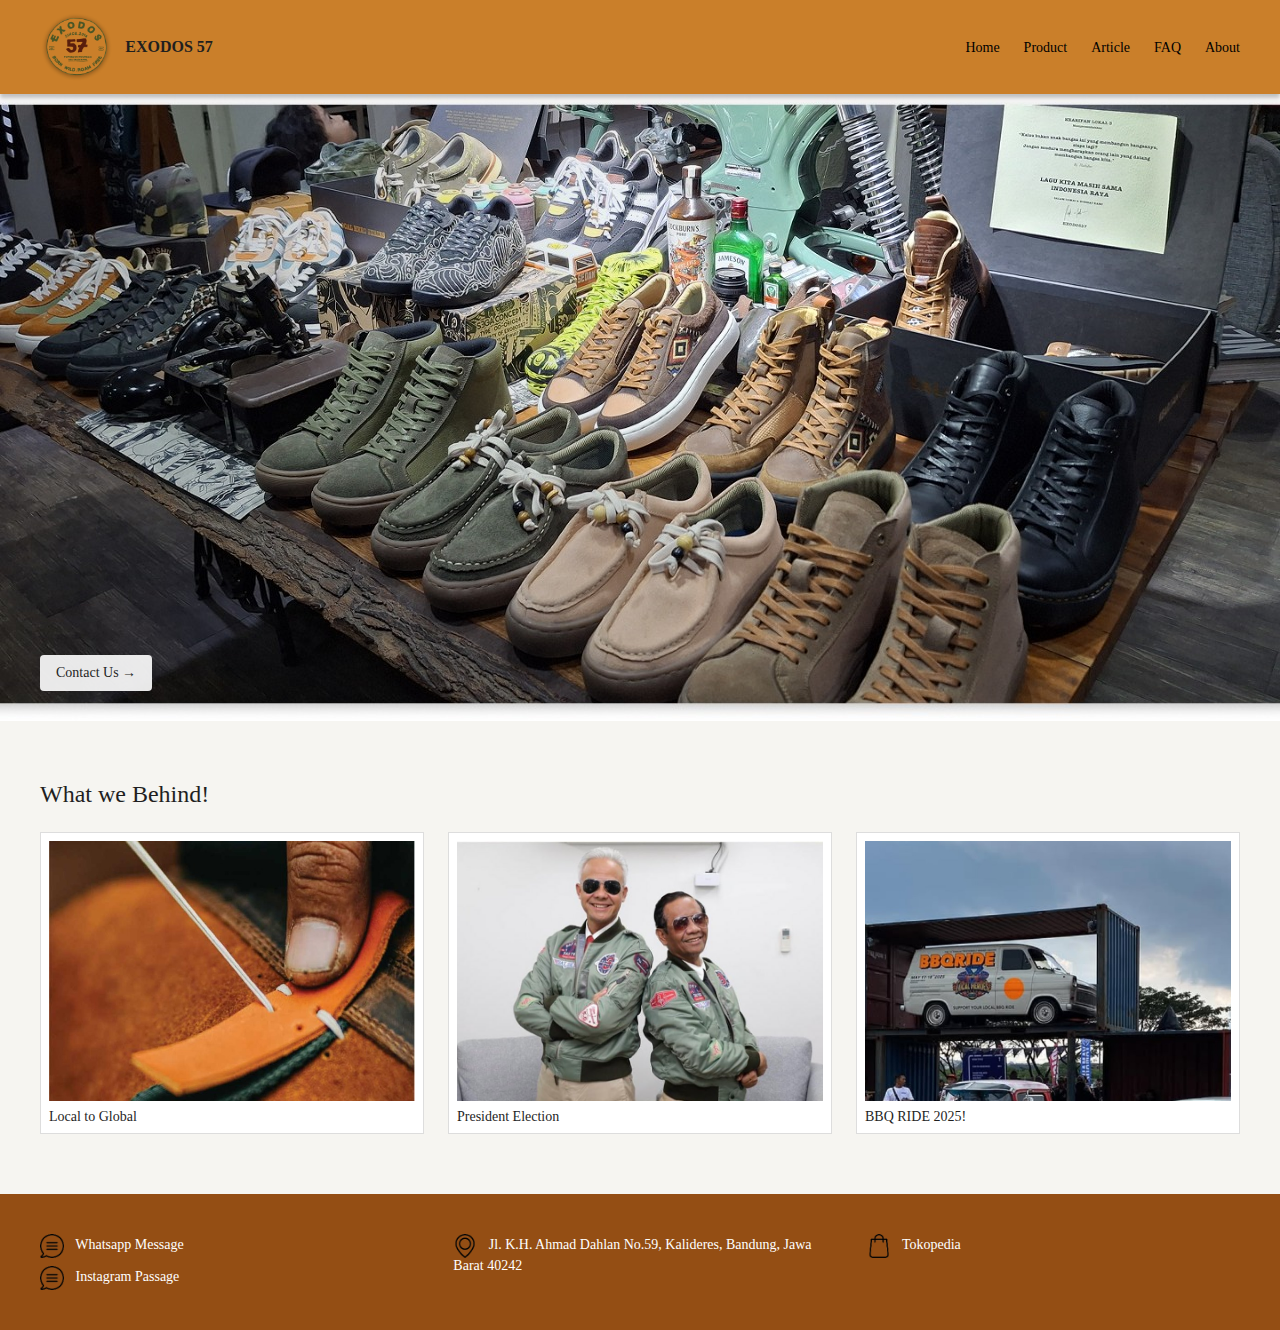
<file: index.html>
<!DOCTYPE html>
<html lang="id">
<head>
  <meta charset="UTF-8" />
  <meta name="viewport" content="width=device-width, initial-scale=1.0"/>
  <title>Home - EXODOS 57</title>
  <link rel="stylesheet" href="style.css" />
</head>
<body>
  <!-- HEADER DIPINDAH KE LUAR CONTAINER -->
  <header>
    <div class="logo">
      <img src="WEBSITE EXODOS/logo brand.png" alt="EXODOS 57 Logo">
      <span style="font-weight:700;">EXODOS 57</span>
    </div>
    <nav>
      <a href="index.html">Home</a>
      <a href="product.html">Product</a>
      <a href="article.html">Article</a>
      <a href="faq.html">FAQ</a>
      <a href="about.html">About</a>
    </nav>
  </header>

    <!-- Hero -->
    <section class="hero">
      <img src="WEBSITE EXODOS/Home Main page.jpg" alt="Sepatu EXODOS 57">
      <a href="https://wa.me/+628986803144" class="cta">Contact Us →</a>
    </section>

    <!-- What we Behind -->
    <section class="section">
      <div class="section-title">What we Behind!</div>
      <div class="articles-grid">
        <div class="article-card">
          <img src="WEBSITE EXODOS/inter.jpg" alt="Local to Global">
          <p>Local to Global</p>
        </div>
        <div class="article-card">
          <img src="WEBSITE EXODOS/presiden.jpg" alt="President Election">
          <p>President Election</p>
        </div>
        <div class="article-card">
          <img src="WEBSITE EXODOS/bbq.jpg" alt="BBQ RIDE 2025!">
          <p>BBQ RIDE 2025!</p>
        </div>
      </div>
    </section>

    <!-- Footer -->
    <footer>
  <div class="footer-block">
    <div class="footer-icons">
      <div>
        <img src="WEBSITE EXODOS/chat.png" alt="WA" class="footer-icon-img" />
        <a href="https://wa.me/+628986803144">Whatsapp Message</a>
      </div>
      <div>
        <img src="WEBSITE EXODOS/chat.png" alt="IG" class="footer-icon-img" />
        <a href="https://www.instagram.com/exodos57/">Instagram Passage</a>
      </div>
    </div>
  </div>
  <div class="footer-block">
    <div>
      <img src="WEBSITE EXODOS/placeholder 1.png" alt="Lokasi" class="footer-icon-img" />
       Jl. K.H. Ahmad Dahlan No.59, Kalideres, Bandung, Jawa Barat 40242
    </div>
  </div>
  <div class="footer-block">
    <div>
      <img src="WEBSITE EXODOS/shopping-bag.png" alt="Tokopedia" class="footer-icon-img" />
      <a href="https://tokopedia.link/6REtlQOkvVb">Tokopedia</a>
    </div>
  </div>
</footer>
  </div>
</body>
</html>
</file>
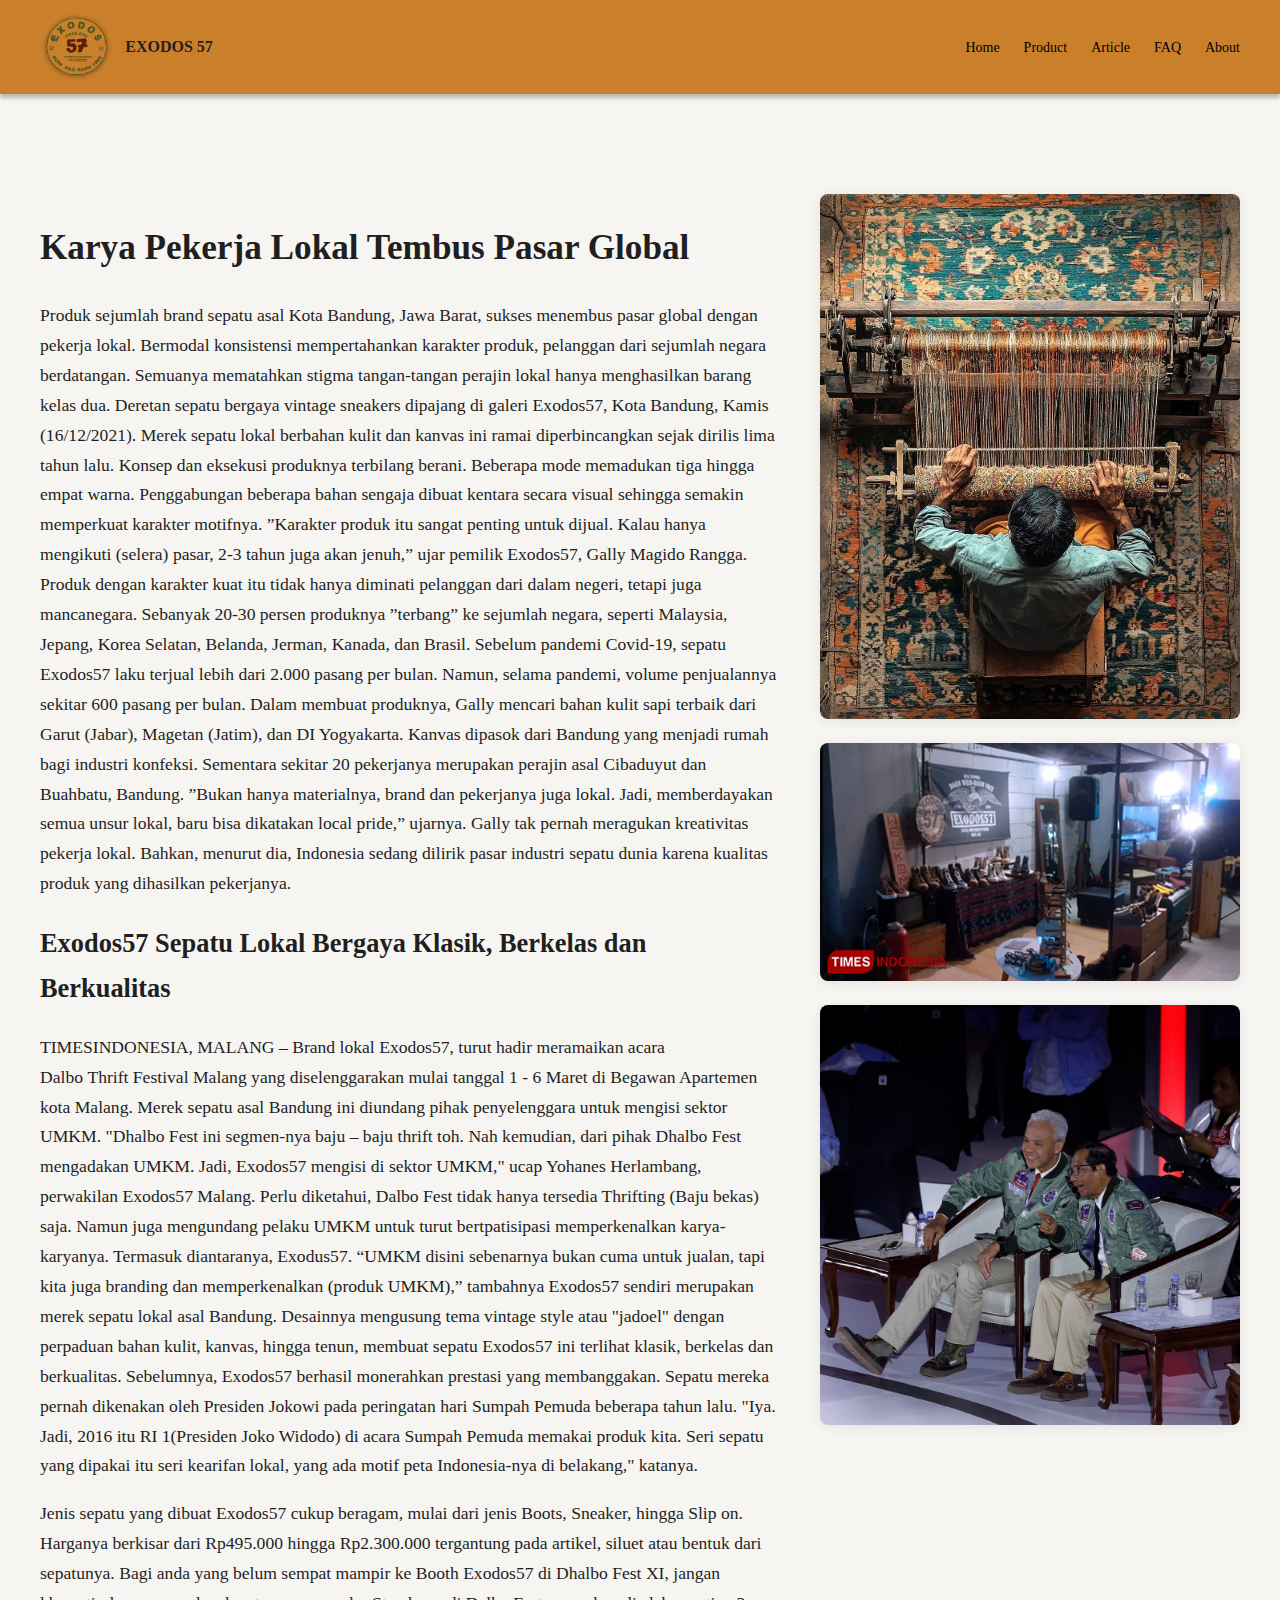
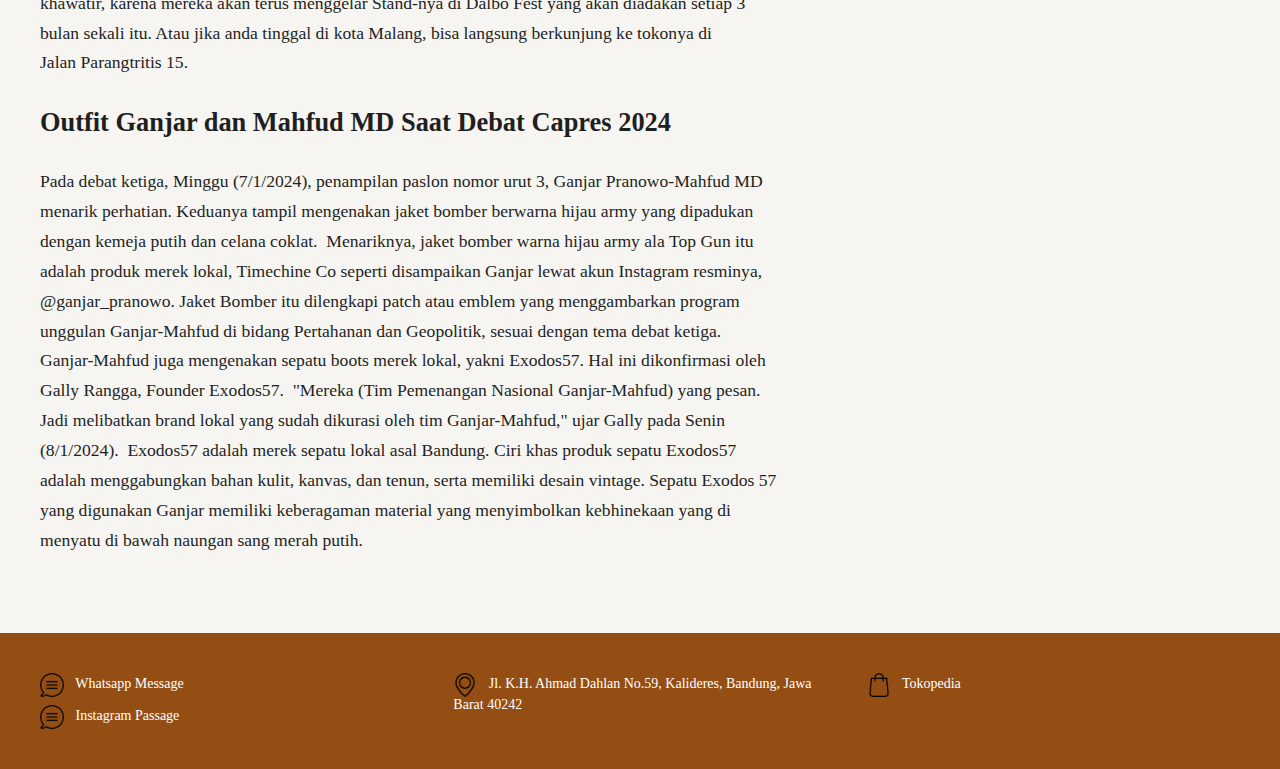
<file: article.html>
<!DOCTYPE html>
<html lang="id">
<head>
  <meta charset="UTF-8" />
  <meta name="viewport" content="width=device-width, initial-scale=1.0"/>
  <title>Article - EXODOS 57</title>
  <link rel="stylesheet" href="style.css" />
</head>
<body>
  <!-- HEADER DIPINDAH KE LUAR CONTAINER -->
  <header>
    <div class="logo">
      <img src="WEBSITE EXODOS/logo brand.png" alt="EXODOS 57 Logo">
      <span style="font-weight:700;">EXODOS 57</span>
    </div>
    <nav>
      <a href="index.html">Home</a>
      <a href="product.html">Product</a>
      <a href="article.html">Article</a>
      <a href="faq.html">FAQ</a>
      <a href="about.html">About</a>
    </nav>
  </header>
    <section class="section">
      <div class="article-body">
        <div class="article-main">
          <h1>Karya Pekerja Lokal Tembus Pasar Global</h1>
          <p>Produk sejumlah brand sepatu asal Kota Bandung, Jawa Barat, sukses menembus pasar global  dengan pekerja lokal. Bermodal konsistensi mempertahankan karakter  produk, pelanggan dari sejumlah negara berdatangan. Semuanya mematahkan  stigma tangan-tangan perajin lokal hanya menghasilkan barang kelas dua.
Deretan sepatu bergaya vintage sneakers dipajang di galeri Exodos57, Kota Bandung, Kamis (16/12/2021). Merek  sepatu lokal berbahan kulit dan kanvas ini ramai diperbincangkan sejak  dirilis lima tahun lalu.
Konsep dan eksekusi produknya terbilang berani. Beberapa mode memadukan tiga  hingga empat warna. Penggabungan beberapa bahan sengaja dibuat kentara  secara visual sehingga semakin memperkuat karakter motifnya.
”Karakter produk itu sangat penting untuk dijual. Kalau hanya mengikuti (selera)  pasar, 2-3 tahun juga akan jenuh,” ujar pemilik Exodos57, Gally Magido  Rangga.

Produk dengan karakter kuat itu tidak hanya  diminati pelanggan dari dalam negeri, tetapi juga mancanegara. Sebanyak  20-30 persen produknya ”terbang” ke sejumlah negara, seperti Malaysia,  Jepang, Korea Selatan, Belanda, Jerman, Kanada, dan Brasil.
Sebelum pandemi Covid-19, sepatu Exodos57 laku terjual lebih dari 2.000 pasang  per bulan. Namun, selama pandemi, volume penjualannya sekitar 600 pasang per bulan.
Dalam membuat produknya, Gally mencari bahan kulit sapi terbaik dari Garut (Jabar), Magetan (Jatim),  dan DI Yogyakarta. Kanvas dipasok dari Bandung yang menjadi rumah bagi  industri konfeksi. Sementara sekitar 20 pekerjanya merupakan perajin  asal Cibaduyut dan Buahbatu, Bandung.
”Bukan hanya materialnya, brand dan pekerjanya juga lokal. Jadi, memberdayakan semua unsur lokal, baru bisa dikatakan local pride,” ujarnya.
Gally tak pernah meragukan kreativitas pekerja lokal. Bahkan, menurut dia,  Indonesia sedang dilirik pasar industri sepatu dunia karena kualitas  produk yang dihasilkan pekerjanya.
          <h2>Exodos57 Sepatu Lokal Bergaya Klasik, Berkelas dan Berkualitas</h2>
          <p>TIMESINDONESIA, MALANG – Brand lokal Exodos57, turut hadir meramaikan acara Dalbo Thrift Festival Malang yang diselenggarakan mulai tanggal 1 - 6 Maret di Begawan Apartemen kota  Malang. Merek sepatu asal Bandung ini diundang pihak penyelenggara untuk mengisi sektor UMKM.
"Dhalbo Fest ini segmen-nya baju – baju thrift toh. Nah kemudian,  dari pihak Dhalbo Fest mengadakan UMKM. Jadi, Exodos57 mengisi di sektor UMKM," ucap Yohanes Herlambang, perwakilan Exodos57 Malang.

Perlu diketahui, Dalbo Fest tidak hanya tersedia Thrifting (Baju bekas)  saja. Namun juga mengundang pelaku UMKM untuk turut bertpatisipasi  memperkenalkan karya-karyanya. Termasuk diantaranya, Exodus57.

“UMKM disini sebenarnya bukan cuma untuk jualan, tapi kita juga branding dan memperkenalkan (produk UMKM),” tambahnya
Exodos57 sendiri merupakan merek sepatu lokal asal Bandung. Desainnya mengusung tema vintage style atau "jadoel" dengan perpaduan bahan  kulit, kanvas, hingga tenun, membuat sepatu Exodos57 ini terlihat  klasik, berkelas dan berkualitas.
Sebelumnya, Exodos57 berhasil monerahkan prestasi yang membanggakan.  Sepatu mereka pernah dikenakan oleh Presiden Jokowi pada peringatan hari Sumpah Pemuda beberapa tahun lalu.
"Iya. Jadi, 2016 itu RI 1(Presiden Joko Widodo) di acara Sumpah  Pemuda memakai produk kita. Seri sepatu yang dipakai itu seri kearifan  lokal, yang ada motif peta Indonesia-nya di belakang," katanya.</p>

Jenis sepatu yang dibuat Exodos57 cukup beragam, mulai dari jenis  Boots, Sneaker, hingga Slip on. Harganya berkisar dari Rp495.000 hingga  Rp2.300.000 tergantung pada artikel, siluet atau bentuk dari sepatunya. Bagi anda yang belum sempat mampir ke Booth Exodos57 di Dhalbo Fest XI, jangan khawatir, karena mereka akan terus menggelar Stand-nya di Dalbo Fest yang akan diadakan setiap 3 bulan sekali itu. Atau jika anda tinggal di kota Malang, bisa langsung berkunjung ke tokonya di Jalan Parangtritis  15.
          <h2>Outfit Ganjar dan Mahfud MD Saat Debat Capres 2024</h2>
          <p>Pada debat ketiga, Minggu (7/1/2024), penampilan paslon nomor urut 3, Ganjar Pranowo-Mahfud MD menarik perhatian. Keduanya tampil mengenakan  jaket bomber berwarna hijau army yang dipadukan dengan kemeja putih dan  celana coklat. 
Menariknya, jaket bomber warna hijau army ala Top Gun itu adalah produk merek lokal, Timechine Co seperti disampaikan Ganjar lewat akun Instagram resminya, @ganjar_pranowo. Jaket Bomber itu dilengkapi patch atau emblem yang menggambarkan program unggulan  Ganjar-Mahfud di bidang Pertahanan dan Geopolitik, sesuai dengan tema  debat ketiga.  

Ganjar-Mahfud juga mengenakan sepatu boots merek lokal, yakni  Exodos57. Hal ini dikonfirmasi oleh Gally Rangga, Founder Exodos57. 
"Mereka (Tim Pemenangan Nasional  Ganjar-Mahfud) yang pesan. Jadi melibatkan brand lokal yang sudah  dikurasi oleh tim Ganjar-Mahfud," ujar Gally pada Senin (8/1/2024). 
Exodos57 adalah merek sepatu lokal asal  Bandung. Ciri khas produk sepatu Exodos57 adalah menggabungkan bahan  kulit, kanvas, dan tenun, serta memiliki desain vintage.
Sepatu Exodos 57 yang digunakan Ganjar  memiliki keberagaman material yang menyimbolkan kebhinekaan yang di  menyatu di bawah naungan sang merah putih.


        </div>
        <div class="article-side">
          <div><img src="WEBSITE EXODOS/Every thread tells a story, woven by hand, guided by tradition_✨ The mastery of rug craftsmanship, where skill meets patience to create timeless beauty. . . . .jpeg" alt="Karya Lokal"></div>
          <div><img src="WEBSITE EXODOS/Artikel 1.png" alt="Proses Craft"></div>
          <div><img src="WEBSITE EXODOS/GDSmcpWaYAA6FWJ.jpg" alt="Debat Capres"></div>
        </div>
      </div>
    </section>

    <footer>
  <div class="footer-block">
    <div class="footer-icons">
      <div>
        <img src="WEBSITE EXODOS/chat.png" alt="WA" class="footer-icon-img" />
        <a href="https://wa.me/+628986803144">Whatsapp Message</a>
      </div>
      <div>
        <img src="WEBSITE EXODOS/chat.png" alt="IG" class="footer-icon-img" />
        <a href="https://www.instagram.com/exodos57/">Instagram Passage</a>
      </div>
    </div>
  </div>
  <div class="footer-block">
    <div>
      <img src="WEBSITE EXODOS/placeholder 1.png" alt="Lokasi" class="footer-icon-img" />
       Jl. K.H. Ahmad Dahlan No.59, Kalideres, Bandung, Jawa Barat 40242
    </div>
  </div>
  <div class="footer-block">
    <div>
      <img src="WEBSITE EXODOS/shopping-bag.png" alt="Tokopedia" class="footer-icon-img" />
      <a href="https://tokopedia.link/6REtlQOkvVb">Tokopedia</a>
    </div>
  </div>
</footer>
  </div>
</body>
</html>
</file>
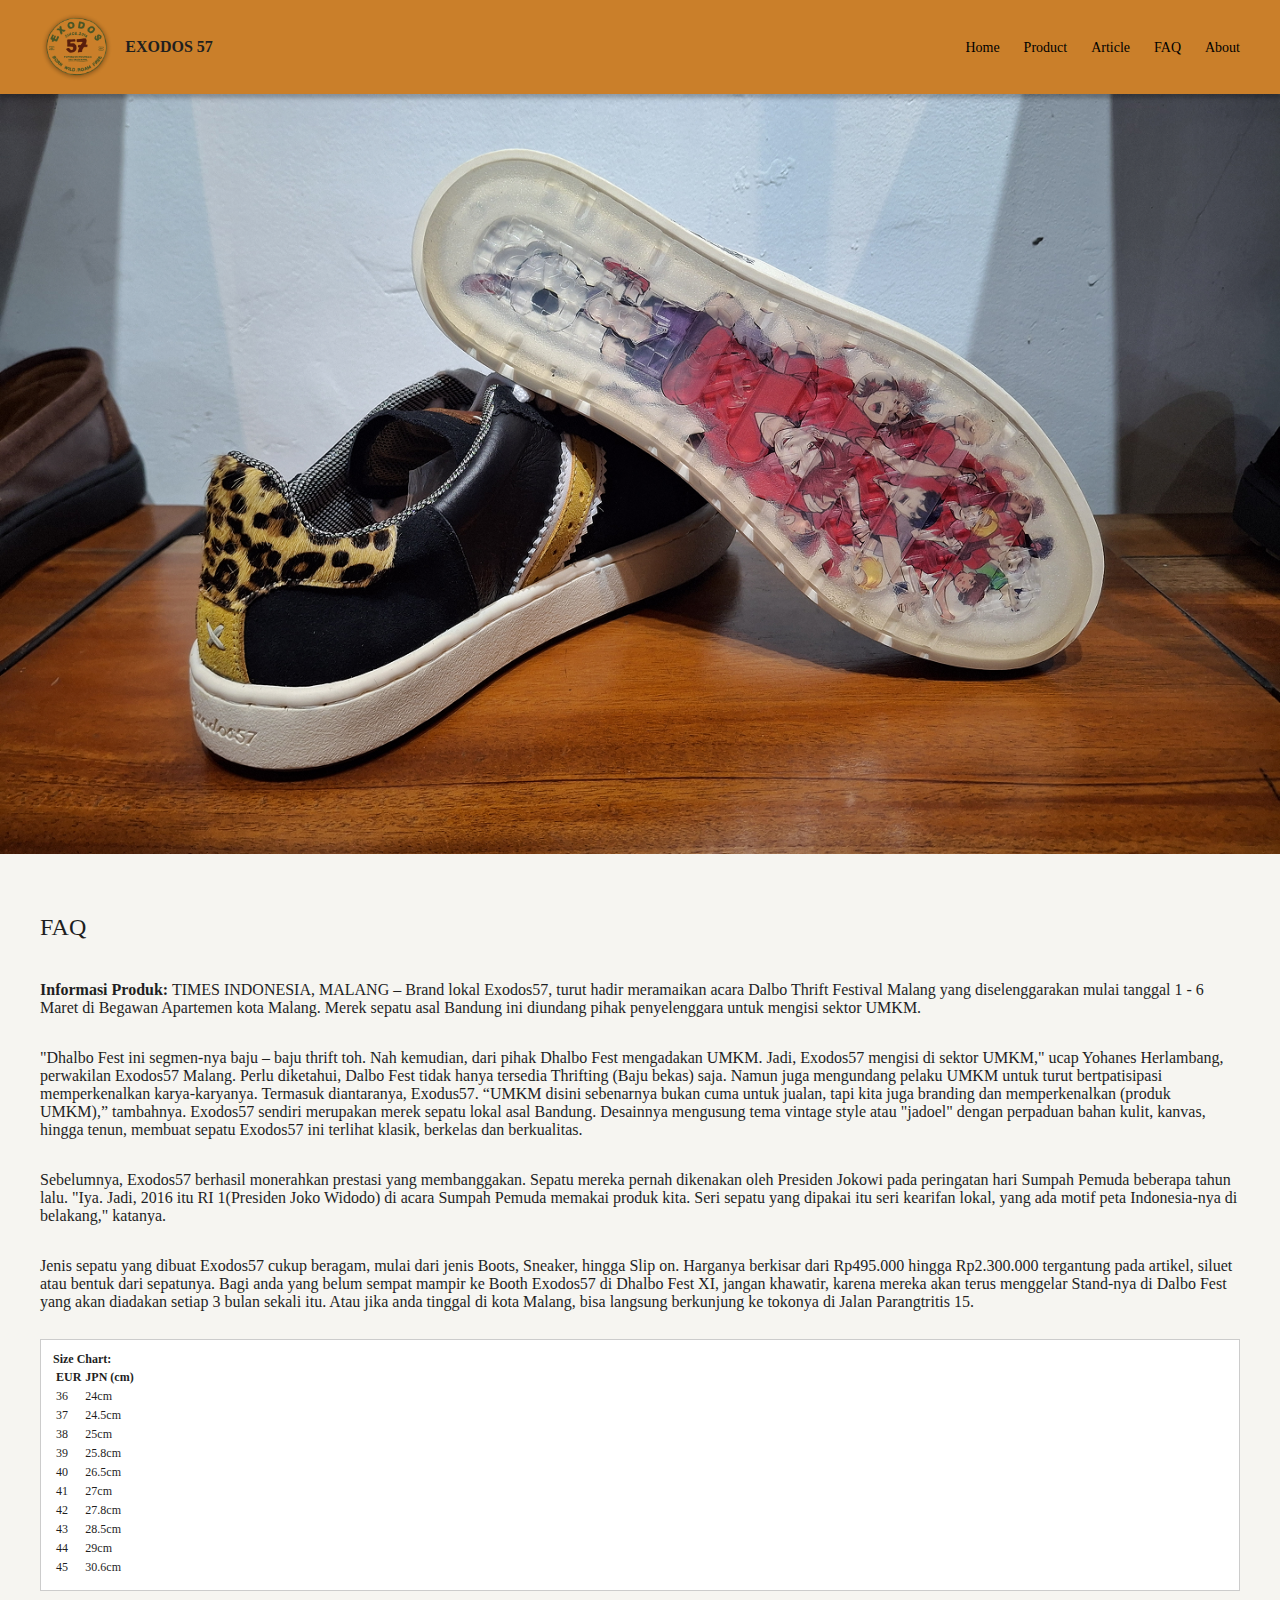
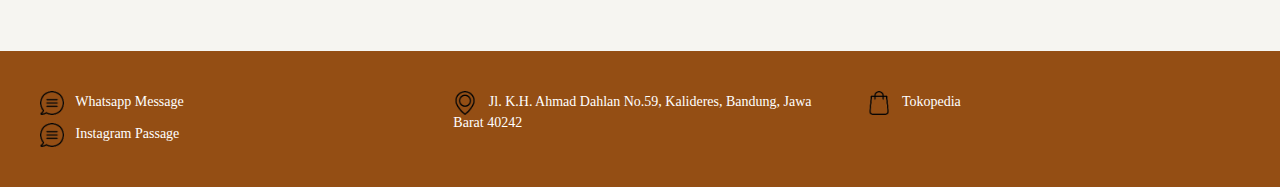
<file: faq.html>
<!DOCTYPE html>
<html lang="id">
<head>
  <meta charset="UTF-8" />
  <meta name="viewport" content="width=device-width, initial-scale=1.0"/>
  <title>FAQ - EXODOS 57</title>
  <link rel="stylesheet" href="style.css" />
</head>
<body>
  <!-- HEADER DIPINDAH KE LUAR CONTAINER -->
  <header>
    <div class="logo">
      <img src="WEBSITE EXODOS/logo brand.png" alt="EXODOS 57 Logo">
      <span style="font-weight:700;">EXODOS 57</span>
    </div>
    <nav>
      <a href="index.html">Home</a>
      <a href="product.html">Product</a>
      <a href="article.html">Article</a>
      <a href="faq.html">FAQ</a>
      <a href="about.html">About</a>
    </nav>
  </header>

    <!-- Hero / Banner -->
    <section class="hero">
      <img src="WEBSITE EXODOS/313.png" alt="FAQ Shoe Image">
    </section>

    <section class="section">
      <div class="section-title">FAQ</div>
      <div class="faq-content">
  <p><strong>Informasi Produk:</strong> TIMES INDONESIA, MALANG – Brand lokal Exodos57, turut hadir meramaikan acara Dalbo Thrift Festival Malang yang diselenggarakan mulai tanggal 1 - 6 Maret di Begawan Apartemen kota Malang. Merek sepatu asal Bandung ini diundang pihak penyelenggara untuk mengisi sektor UMKM.</p>

  "Dhalbo Fest ini segmen-nya baju – baju thrift toh. Nah kemudian, dari pihak Dhalbo Fest mengadakan UMKM. Jadi, Exodos57 mengisi di sektor UMKM," ucap Yohanes Herlambang, perwakilan Exodos57 Malang.

  Perlu diketahui, Dalbo Fest tidak hanya tersedia Thrifting (Baju bekas) saja. Namun juga mengundang pelaku UMKM untuk turut bertpatisipasi memperkenalkan karya-karyanya. Termasuk diantaranya, Exodus57.

  “UMKM disini sebenarnya bukan cuma untuk jualan, tapi kita juga branding dan memperkenalkan (produk UMKM),” tambahnya.

  Exodos57 sendiri merupakan merek sepatu lokal asal Bandung. Desainnya mengusung tema vintage style atau "jadoel" dengan perpaduan bahan kulit, kanvas, hingga tenun, membuat sepatu Exodos57 ini terlihat klasik, berkelas dan berkualitas.

  <p>Sebelumnya, Exodos57 berhasil monerahkan prestasi yang membanggakan. Sepatu mereka pernah dikenakan oleh Presiden Jokowi pada peringatan hari Sumpah Pemuda beberapa tahun lalu. "Iya. Jadi, 2016 itu RI 1(Presiden Joko Widodo) di acara Sumpah Pemuda memakai produk kita. Seri sepatu yang dipakai itu seri kearifan lokal, yang ada motif peta Indonesia-nya di belakang," katanya.</p>

  Jenis sepatu yang dibuat Exodos57 cukup beragam, mulai dari jenis Boots, Sneaker, hingga Slip on. Harganya berkisar dari Rp495.000 hingga Rp2.300.000 tergantung pada artikel, siluet atau bentuk dari sepatunya. Bagi anda yang belum sempat mampir ke Booth Exodos57 di Dhalbo Fest XI, jangan khawatir, karena mereka akan terus menggelar Stand-nya di Dalbo Fest yang akan diadakan setiap 3 bulan sekali itu. Atau jika anda tinggal di kota Malang, bisa langsung berkunjung ke tokonya di Jalan Parangtritis 15.

  <div class="size-chart">
          <strong>Size Chart:</strong>
          <table>
            <tr><th>EUR</th><th>JPN (cm)</th></tr>
            <tr><td>36</td><td>24cm</td></tr>
            <tr><td>37</td><td>24.5cm</td></tr>
            <tr><td>38</td><td>25cm</td></tr>
            <tr><td>39</td><td>25.8cm</td></tr>
            <tr><td>40</td><td>26.5cm</td></tr>
            <tr><td>41</td><td>27cm</td></tr>
            <tr><td>42</td><td>27.8cm</td></tr>
            <tr><td>43</td><td>28.5cm</td></tr>
            <tr><td>44</td><td>29cm</td></tr>
            <tr><td>45</td><td>30.6cm</td></tr>
          </table>
        </div>
      </div>
    </section>

  <footer>
  <div class="footer-block">
    <div class="footer-icons">
      <div>
        <img src="WEBSITE EXODOS/chat.png" alt="WA" class="footer-icon-img" />
        <a href="https://wa.me/+628986803144">Whatsapp Message</a>
      </div>
      <div>
        <img src="WEBSITE EXODOS/chat.png" alt="IG" class="footer-icon-img" />
        <a href="https://www.instagram.com/exodos57/">Instagram Passage</a>
      </div>
    </div>
  </div>
  <div class="footer-block">
    <div>
      <img src="WEBSITE EXODOS/placeholder 1.png" alt="Lokasi" class="footer-icon-img" />
       Jl. K.H. Ahmad Dahlan No.59, Kalideres, Bandung, Jawa Barat 40242
    </div>
  </div>
  <div class="footer-block">
    <div>
      <img src="WEBSITE EXODOS/shopping-bag.png" alt="Tokopedia" class="footer-icon-img" />
      <a href="https://tokopedia.link/6REtlQOkvVb">Tokopedia</a>
    </div>
  </div>
</footer>
  </div>
</body>
</html>
</file>
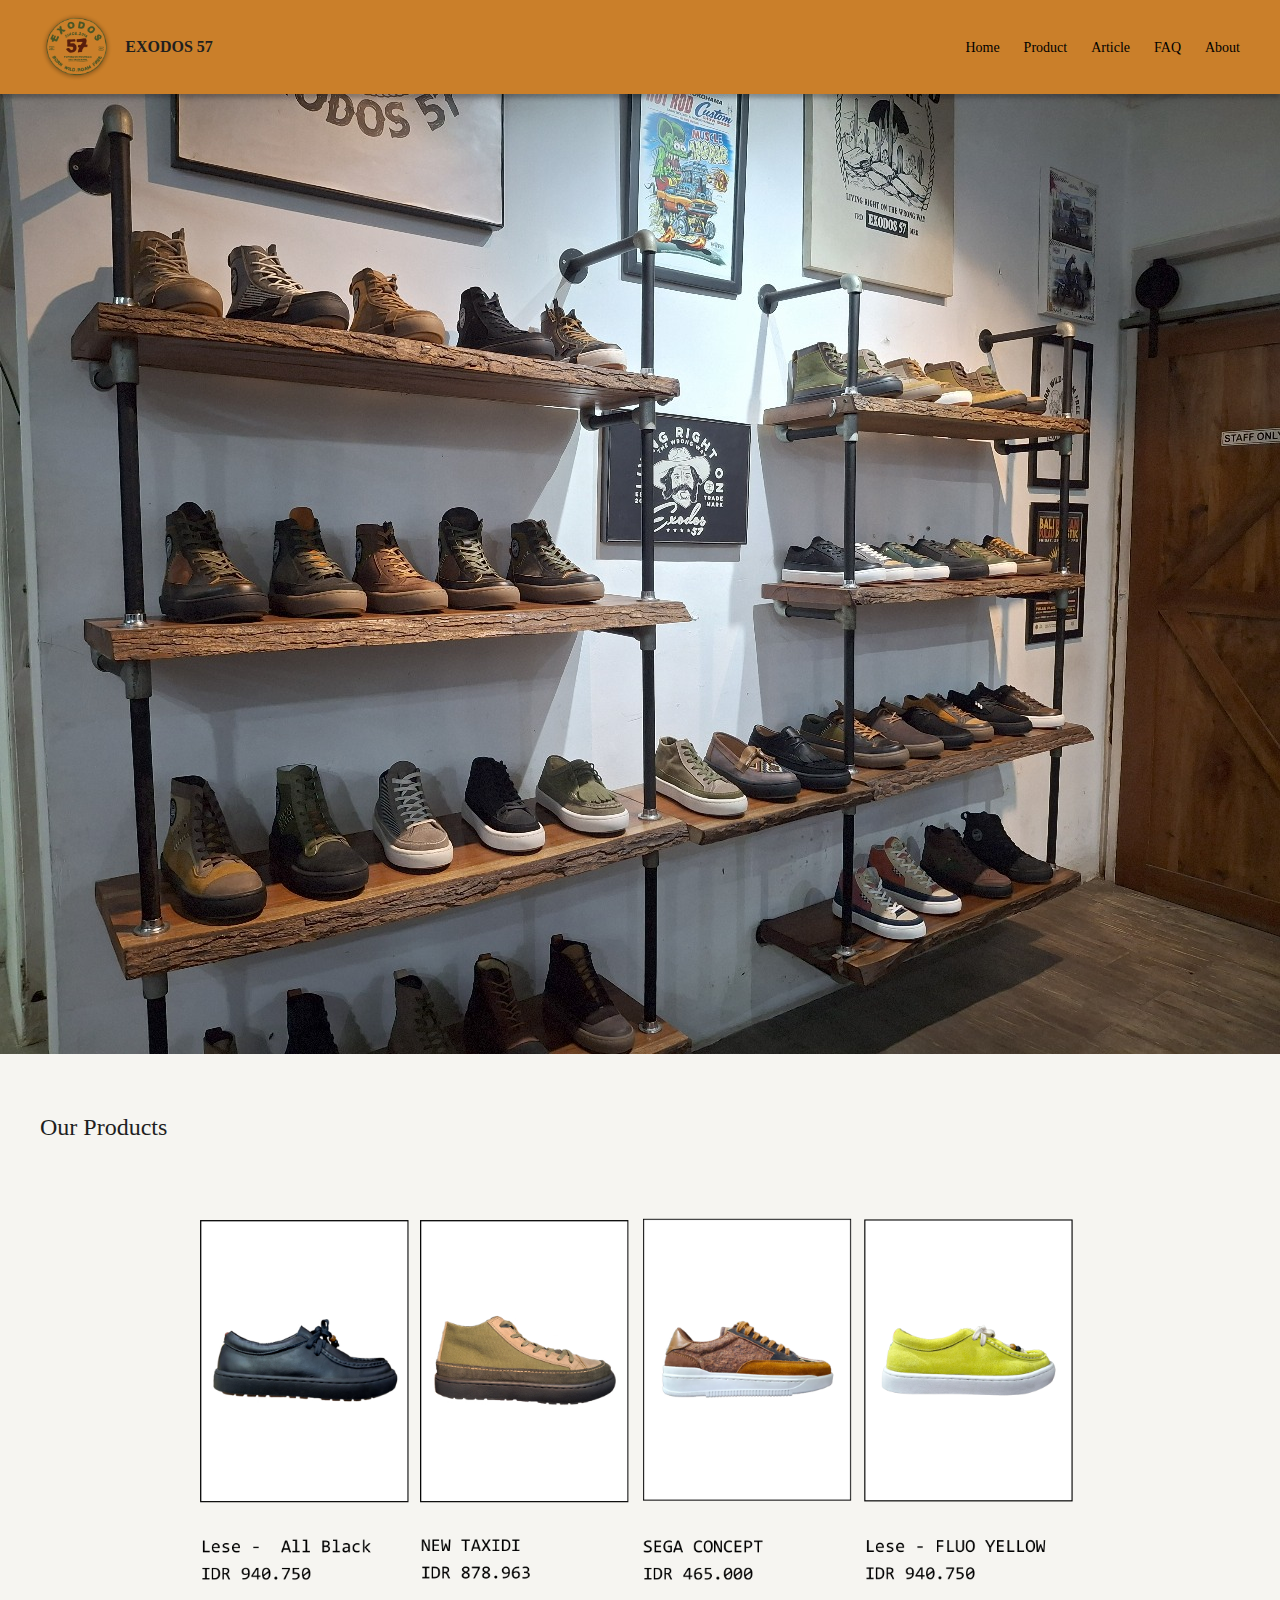
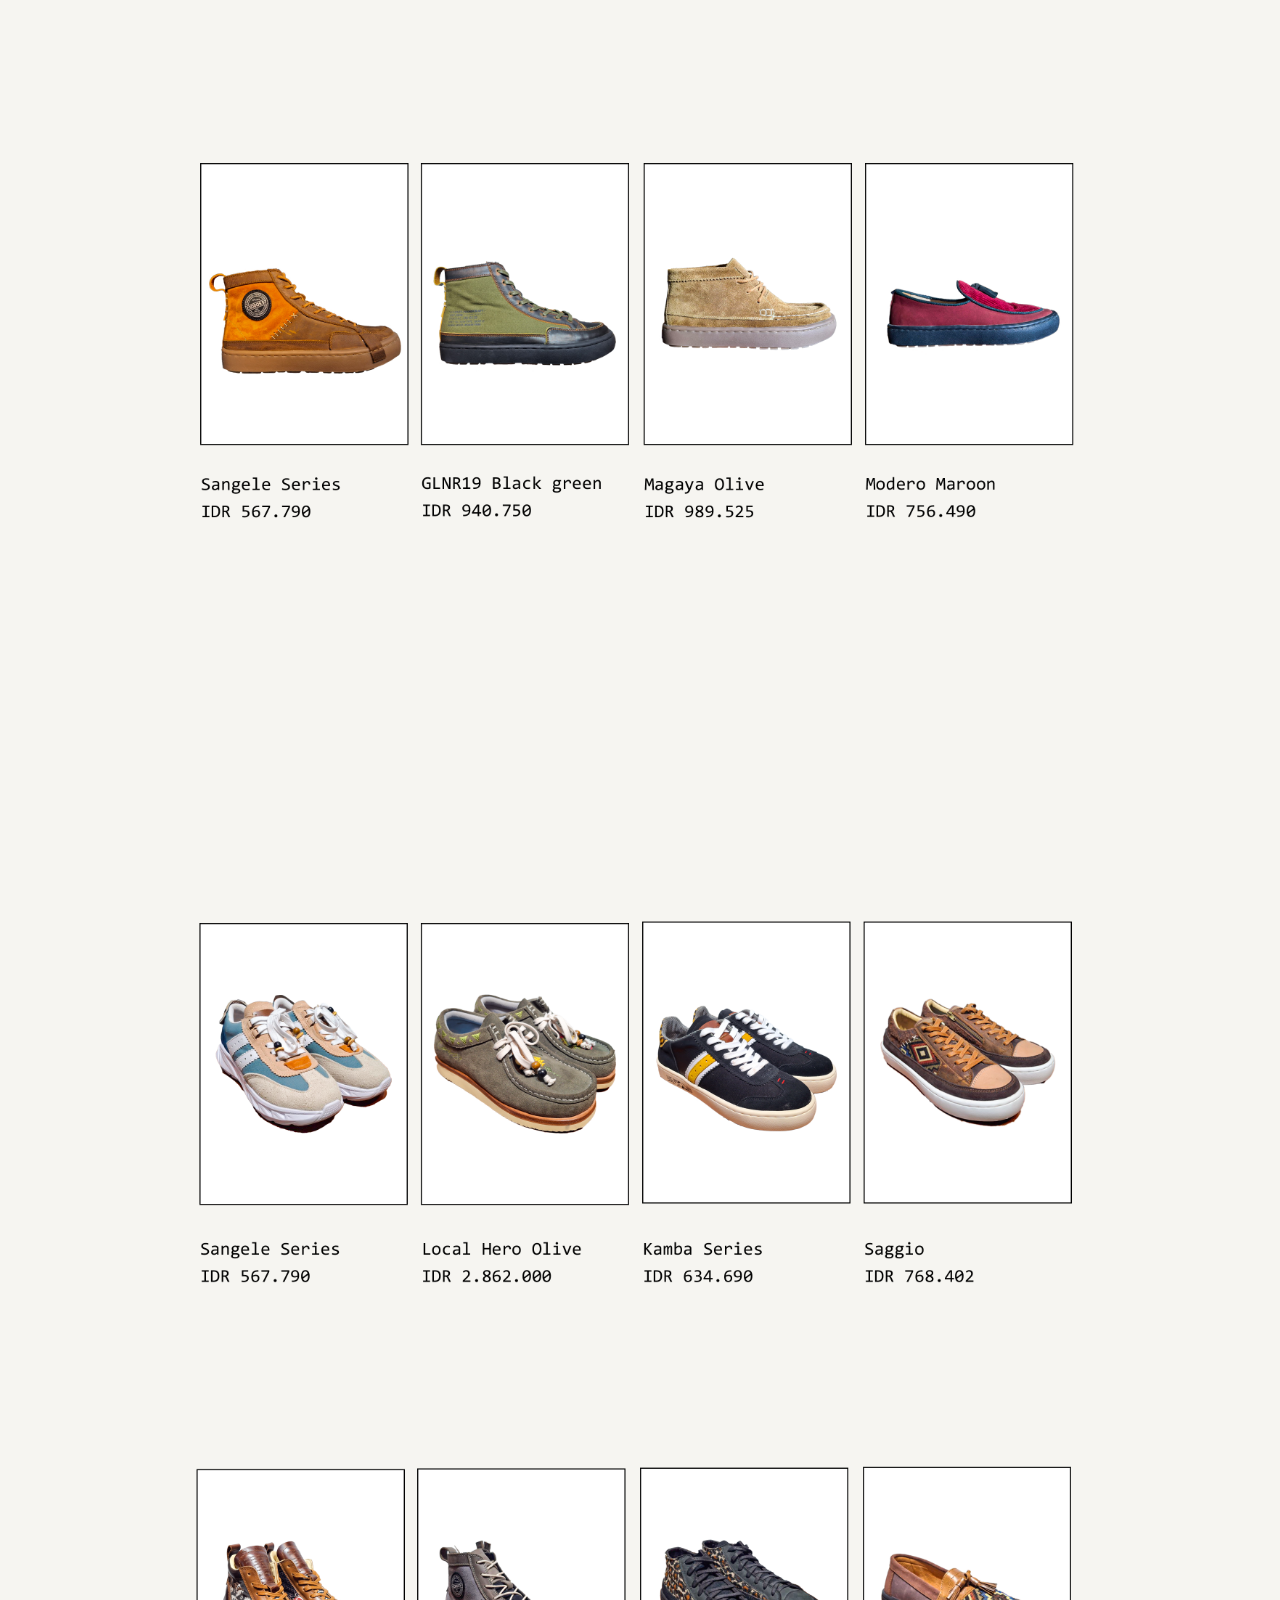
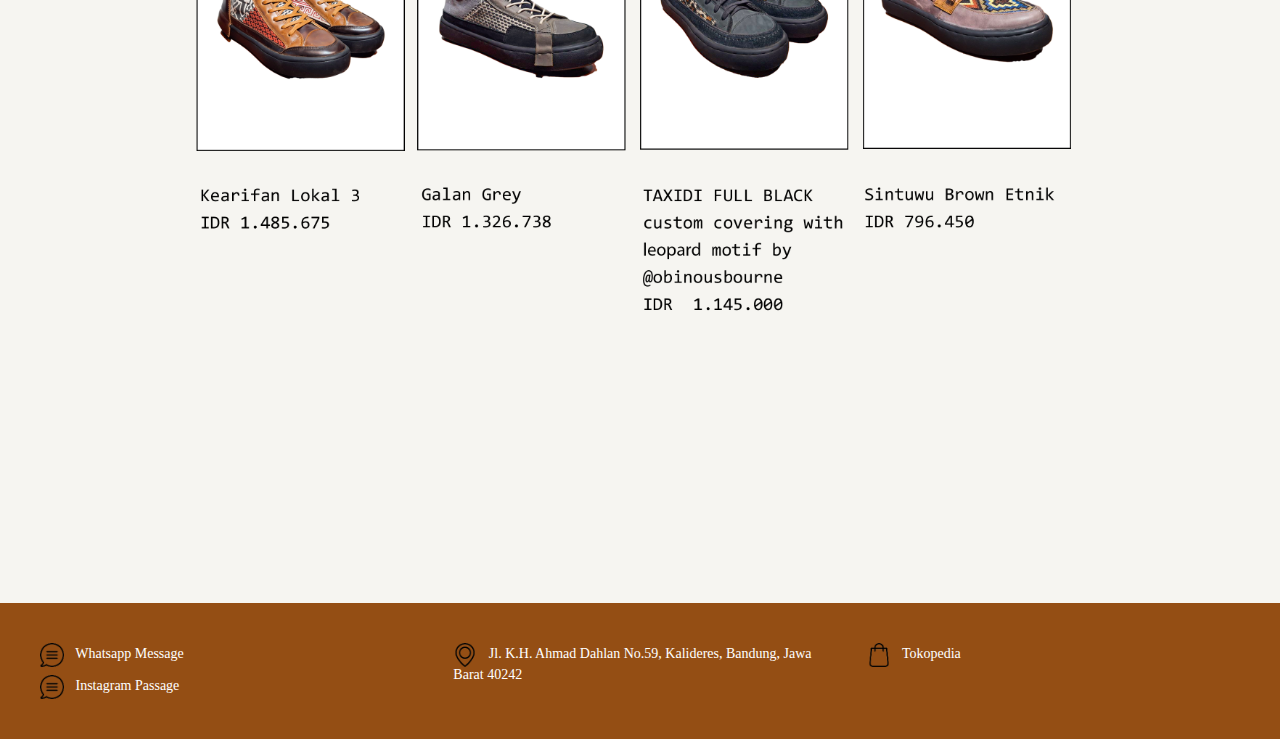
<file: product.html>
<!DOCTYPE html>
<html lang="id">
<head>
  <meta charset="UTF-8" />
  <meta name="viewport" content="width=device-width, initial-scale=1.0"/>
  <title>Product - EXODOS 57</title>
  <link rel="stylesheet" href="style.css" />
</head>
<body>
  <!-- HEADER DIPINDAH KE LUAR CONTAINER -->
  <header>
    <div class="logo">
      <img src="WEBSITE EXODOS/logo brand.png" alt="EXODOS 57 Logo">
      <span style="font-weight:700;">EXODOS 57</span>
    </div>
    <nav>
      <a href="index.html">Home</a>
      <a href="product.html">Product</a>
      <a href="article.html">Article</a>
      <a href="faq.html">FAQ</a>
      <a href="about.html">About</a>
    </nav>
  </header>

    <!-- Hero / Banner -->
    <section class="hero">
      <img src="WEBSITE EXODOS/product main.jpg" alt="Display Shoes">
    </section>

    <!-- Produk Grid -->
    <section class="section">
      <div class="section-title">Our Products</div>
      <div class="product-grid">
        <!-- Contoh item: ganti src dan nama sesuai data aktual -->
        <div class="product-item">
          <img src="WEBSITE EXODOS/2.png" alt="Lobo - All Black">
        </div>
        <div class="product-item">
          <img src="WEBSITE EXODOS/1.png" alt="New Tangle">
        </div>
        <!-- Tambahkan sesuai kebutuhan -->
      </div>
    </section>

    <!-- Footer -->
    <footer>
  <div class="footer-block">
    <div class="footer-icons">
      <div>
        <img src="WEBSITE EXODOS/chat.png" alt="WA" class="footer-icon-img" />
        <a href="https://wa.me/+628986803144">Whatsapp Message</a>
      </div>
      <div>
        <img src="WEBSITE EXODOS/chat.png" alt="IG" class="footer-icon-img" />
        <a href="https://www.instagram.com/exodos57/">Instagram Passage</a>
      </div>
    </div>
  </div>
  <div class="footer-block">
    <div>
      <img src="WEBSITE EXODOS/placeholder 1.png" alt="Lokasi" class="footer-icon-img" />
       Jl. K.H. Ahmad Dahlan No.59, Kalideres, Bandung, Jawa Barat 40242
    </div>
  </div>
  <div class="footer-block">
    <div>
      <img src="WEBSITE EXODOS/shopping-bag.png" alt="Tokopedia" class="footer-icon-img" />
      <a href="https://tokopedia.link/6REtlQOkvVb">Tokopedia</a>
    </div>
  </div>
</footer>
  </div>
</body>
</html>
</file>
<file: style.css>
/* style.css - global untuk semua halaman */
* { box-sizing: border-box; }
body {
  font-family: consolas; 
  background: #f6f5f1;
  margin: 0;
  padding: 0;
  color: #1f1f1f;
}
/* Container agar konten rata tengah */
.container {
  max-width: 1200px;
  margin: 0 auto;
  padding: 0 24px;
}
header {
  width: 100vw;
  position: relative;
  left: 50%;
  right: 50%;
  margin-left: -50vw;
  margin-right: -50vw;
  background-color: #ca7f2a;
  display: flex;
  justify-content: space-between;
  align-items: center;
  padding: 12px 40px;
  box-shadow: 0 4px 4px rgba(0,0,0,0.25);
  z-index: 10;
  box-sizing: border-box;
}
header .logo {
  display: flex;
  align-items: center;
  gap: 12px;
}
header .logo img {
  height:70px
}
header nav a {
  margin-left: 20px;
  text-decoration: none;
  color: #000;
  font-size: 14px;
  font-weight: 500;
}
header nav a:hover {
  text-decoration: underline;
}
/* Hero section full width */
.hero {
  position: relative;
  width: 100vw;
  left: 50%;
  right: 50%;
  margin-left: -50vw;
  margin-right: -50vw;
  overflow: hidden;
  background: #fff; /* opsional, biar gambar jelas */
  z-index: 1;
  padding: 0;
}

.hero img {
  width: 100vw;
  max-width: 100vw;
  height: auto;
  display: block;
  object-fit: contain;
  margin: 0 auto;
  background: #fff;
}
.cta {
  position: absolute;
  left: 40px;
  bottom: 30px;
  background: rgba(255,255,255,0.9);
  padding: 10px 16px;
  font-size: 14px;
  text-decoration: none;
  color: #1f1f1f;
  border-radius: 4px;
  font-weight: 500;
  box-shadow: 0 4px 8px rgba(0,0,0,0.15);
}
.section {
  padding: 60px 40px;
}
.section-title {
  font-size: 24px;
  margin-bottom: 24px;
  position: relative;
}
.articles-grid {
  display: grid;
  grid-template-columns: repeat(auto-fit,minmax(220px,1fr));
  gap: 24px;
}
.article-card {
  background: #fff;
  border: 1px solid #ddd;
  padding: 8px;
  font-size: 14px;
}
.article-card img {
  width: 100%;
  height: 260px;
  object-fit: cover;
  display: block;
}
.article-card p {
  margin: 8px 0 0;
}
.product-grid {
  display: flex;
  flex-direction: column;
  gap: 32px;
  align-items: center;
}
.product-item {
  background: transparent;
  box-shadow: none;
}
.product-item img {
  width: 100%;
  max-width: 900px; /* Atur sesuai kebutuhan */
  height: auto;
  background: transparent;
  display: block;
  
}
/* Grid untuk artikel */
.article-body {
  display: grid;
  grid-template-columns: 1fr 420px; /* teks kiri, gambar kanan */
  gap: 40px;
  align-items: flex-start;
  margin-top: 40px;
}
/* Konten utama artikel */
.article-main {
  font-size: 1.1rem;
  line-height: 1.7;
}
.article-side {
  display: flex;
  flex-direction: column;
  gap: 24px;
}
.article-side img {
  width: 100%;
  max-width: 420px;
  height: auto;
  border-radius: 8px;
  box-shadow: 0 2px 12px rgba(0,0,0,0.08);
  display: block;
}
.faq-content {
  display: flex;
  flex-direction: column;
  gap: 16px;
}
.size-chart {
  margin-top: 12px;
  font-size: 12px;
  background: #fff;
  padding: 12px;
  border: 1px solid #ccc;
  overflow-x: auto;
}
.about-gallery {
  display: flex;
  gap: 16px;
  flex-wrap: wrap;
  margin-top: 16px;
}
.about-gallery img {
  width: calc(33% - 10px);
  object-fit: cover;
  display: block;
  min-width: 150px;
}
footer {
  background-color: #944e14;
  color: white;
  padding: 40px;
  display: flex;
  flex-wrap: wrap;
  gap: 40px;
  font-size: 14px;
}
.footer-block {
  flex: 1 1 250px;
  min-width: 200px;
}
.footer-block a {
  color: white;
  text-decoration: none;
}
.footer-icons {
  display: flex;
  flex-direction: column;
  gap: 8px;
}
.footer-icon-img {
  width: 24px;
  height: 24px;
  vertical-align: middle;
  margin-right: 8px;
}
.small {
  font-size: 12px;
}
</file>
